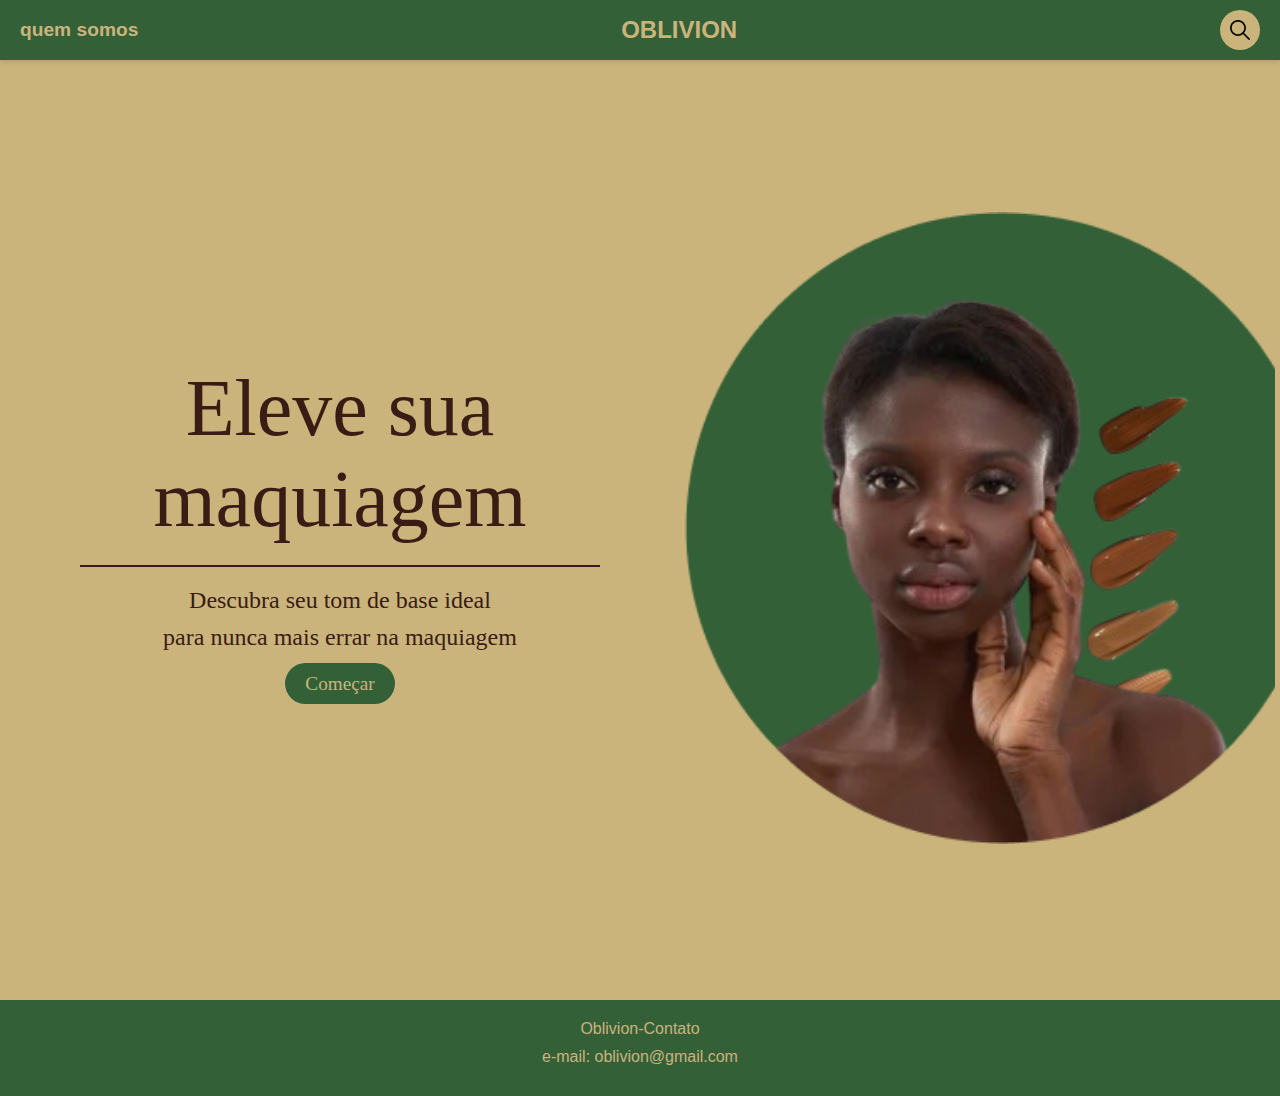
<file: index.html>
<!DOCTYPE html>
<html lang="pt-BR">
<head>
    <meta charset="UTF-8">
    <meta name="viewport" content="width=device-width, initial-scale=1.0">
    <title>Eleve sua maquiagem</title>
    <link rel="stylesheet" href="styles.css">
</head>
<body>
    <header>
        <div class="name">
            <a href="qm.html" class="site-name">quem somos</a>
        </div>
        <div class="menu">
            <a href="index.html" class="menu-item">OBLIVION</a>
        </div>
        <div class="search-box">
            <input type="text" class="search-txt" placeholder="Pesquisar">
            <a href="#" class="search-btn">
                <img src="loupe.png" alt="lupa" height="20" width="20">
            </a>
        </div>
    </header>
    <main>
        <div class="content">
            <div class="text-container">
                <h1>Eleve sua <span>maquiagem</span></h1>
                <hr> <!-- Linha de separação -->
                <p>Descubra seu tom de base ideal</p>
                <p>para nunca mais errar na maquiagem</p>
                <a href="3.html" class="btn-start">Começar</a>
            </div>
        </div>
        
            <div class="foto-mulher">
                <img src="foto.png" class="imagem" alt="" >
            </div>
    </main>
    <footer>
        <div class="footer-content">
            <p>Oblivion-Contato</p>
            <p>e-mail: oblivion@gmail.com</p>
        </div>
    </footer>
</body>
</html>
</file>
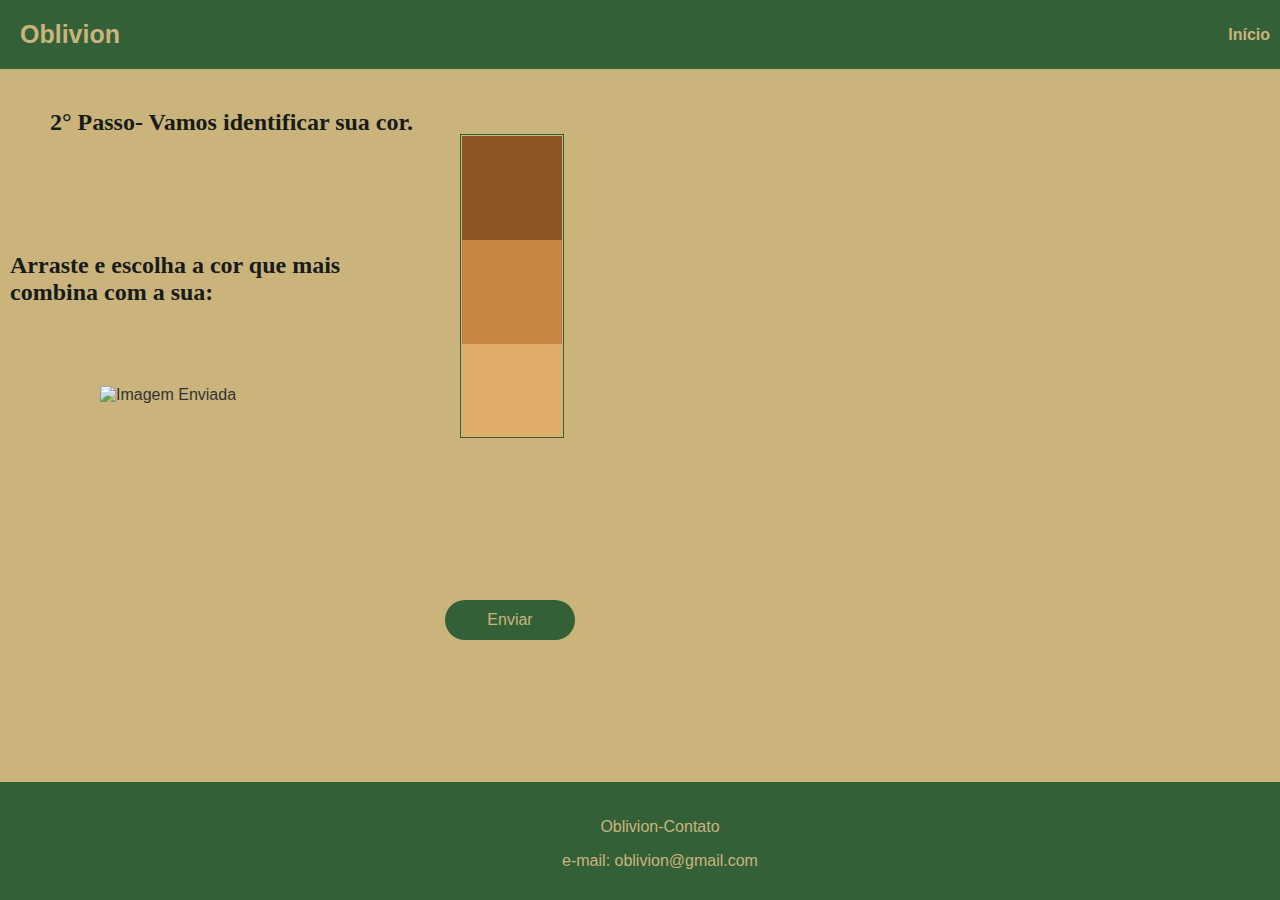
<file: exibir.html>
<!DOCTYPE html>
<html lang="pt-BR">
<head>
    <meta charset="UTF-8">
    <meta name="viewport" content="width=device-width, initial-scale=1.0">
    <title>Eleve sua maquiagem</title>
    <link rel="stylesheet" href="exibir.css"> <!-- Vincula o arquivo CSS -->
</head>
<body>
    <header>
        <div class="name">
            <a href="index.html" class="site-name">Oblivion</a>
        </div>
        <div class="menu">
            <a href="index.html" class="menu-item">Início</a>
        </div>
    </header>
    <div class="passos">
        <h1>2° Passo- Vamos identificar sua cor.</h1>
    </div>
    <div class="Passo">
        <h2>Arraste e escolha a cor que mais <br>combina com a sua:</h2>
    </div>

    <div class="imagem">
            <img id="display-image" alt="Imagem Enviada" >
        </div>
    </div>

   <!-- Tabela de Tons de Pele -->
<div class="skin-tone-container">
    <div class="skin-tone-table-scroll">
        <div class="skin-tone-table">
            <div class="skin-tone-row skin-tone-1" data-tone="1"></div>
            <div class="skin-tone-row skin-tone-2" data-tone="2"></div>
            <div class="skin-tone-row skin-tone-3" data-tone="3"></div>
            <div class="skin-tone-row skin-tone-4" data-tone="4"></div>
            <div class="skin-tone-row skin-tone-5" data-tone="5"></div>
            <div class="skin-tone-row skin-tone-6" data-tone="6"></div>
            <div class="skin-tone-row skin-tone-7" data-tone="7"></div>
            <div class="skin-tone-row skin-tone-8" data-tone="8"></div>
            <div class="skin-tone-row skin-tone-9" data-tone="9"></div>
            <div class="skin-tone-row skin-tone-10" data-tone="10"></div>
            <div class="skin-tone-row skin-tone-11" data-tone="11"></div>
            <div class="skin-tone-row skin-tone-12" data-tone="12"></div>
        </div>
    </div>
</div>


    <div class="enviar">
        <a href="pagina5.html" class="envio-btn" id="send-btn">Enviar</a>
    </div>

    <footer>
        <div class="footer-content">
            <p>Oblivion-Contato</p>
            <p>e-mail: oblivion@gmail.com</p>
        </div>
    </footer>

    <script>
        const savedImage = localStorage.getItem('uploadedImage');
        if (savedImage) {
            document.getElementById('display-image').src = savedImage;
        } else {
            alert('Nenhuma imagem foi carregada.');
        }

        const rows = document.querySelectorAll('.skin-tone-row');
        let selectedTone = null;

        rows.forEach(row => {
            row.addEventListener('click', function() {
                rows.forEach(r => r.classList.remove('selected'));
                this.classList.add('selected');
                selectedTone = this.getAttribute('data-tone');
                console.log('Tom de pele selecionado:', selectedTone);
            });
        });
        document.getElementById('send-btn').addEventListener('click', function() {
            if (selectedTone) {
                localStorage.setItem('selectedTone', selectedTone);
                window.location.href = 'pagina5.html'; // Redireciona para a próxima página
            } else {
                alert('Por favor, selecione um tom de pele antes de enviar.');
                window.location.href = 'exibir.html';
            }
        });
//zoom na imagem
        const log= console.log; 

        const imagem= documen.querySelector('.imagem');
        const portaImagem = documen.querySelector('.porta-imagem');

        imagem.addEventListener('mousemove',(e)=>{
            const x = window.innerWidth * 0.5 - e.pageX;
        })
    </script>
</body>
</html>
</file>
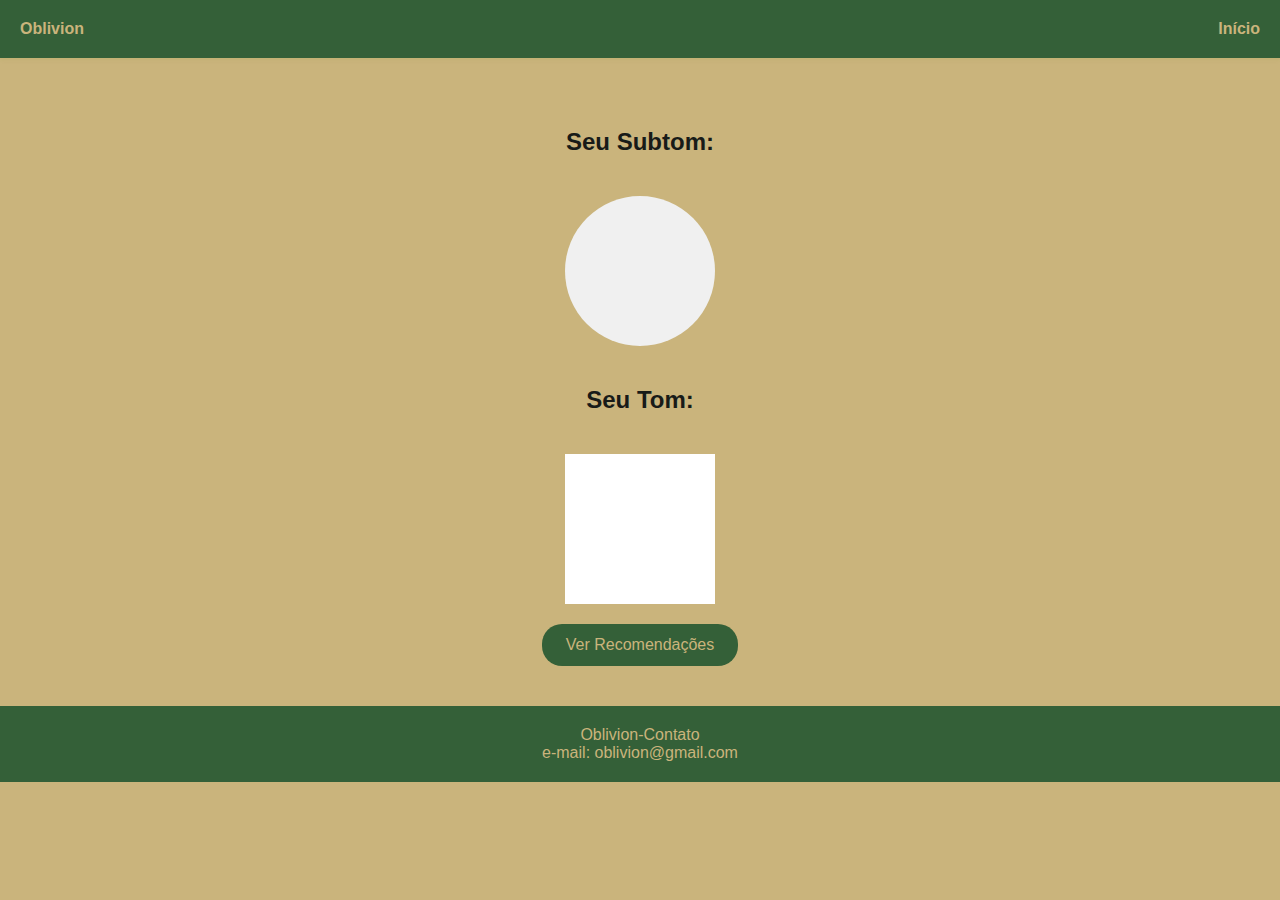
<file: pagina5.html>
<!DOCTYPE html>
<html lang="pt-BR">
<head>
    <meta charset="UTF-8">
    <meta name="viewport" content="width=device-width, initial-scale=1.0">
    <title>Visualização do Subtom</title>
    <link rel="stylesheet" href="pg5.css">
</head>
<body>
    <header>
        <div class="name">
            <a href="index.html" class="site-name">Oblivion</a>
        </div>
        <div class="menu">
            <a href="index.html" class="menu-item">Início</a>
        </div>
    </header>
 
    <div class="Tom-selecionado">
        <h2>Seu Subtom:</h2>
        <div id="subtone-display" class="subtone-display"></div>
        <h2>Seu Tom:</h2>
        <div id="tone-display" class="tone-display"></div>

        <!-- Botão para redirecionar para a página de recomendação -->
        <button id="meuBotao" onclick="redirectToRecommendation()">Ver Recomendações</button>
    </div>

    <script>
        // Função para obter a cor do tom
        function getToneColor(tone) {
            switch (tone) {
                case '1': return '#8d5524'; // Cor para tom 1
                case '2': return '#c68642'; // Cor para tom 2
                case '3': return '#e0ac69'; // Cor para tom 3
                case '4': return '#f1c27d'; // Cor para tom 4
                case '5': return '#ffdbac'; // Cor para tom 5
                case '6': return '#7d4f2e'; // Cor para tom 6
                case '7': return '#b87333'; // Cor para tom 7
                case '8': return '#d8a068'; // Cor para tom 8
                case '9': return '#f3c48b'; // Cor para tom 9
                case '10': return '#ffedc2';  // Cor para tom 10
                case '11': return '#5a3d2b'; // Cor para tom 11
                case '12': return '#a67b5b'; // Cor para tom 12
                default: return '#fff'; // Cor padrão
            }
        }

        // Função para detectar o subtom
        function detectSubtone(color) {
            const warmColors = ['#8d5524', '#c68642']; // Tons quentes
            const coolColors = ['#ffdbac']; // Tons frios
            const neutralColors = ['#e0ac69', '#f1c27d', '#7d4f2e','#b87333','#d8a068', '#f3c48b', '#ffedc2', '#5a3d2b', '#a67b5b']; // Tons neutros

            if (warmColors.includes(color)) {
                return 'Subtom Quente';
            } else if (coolColors.includes(color)) {
                return 'Subtom Frio';
            } else if (neutralColors.includes(color)) {
                return 'Subtom Neutro';
            } else {
                return 'Neutro';
            }
        }

      // Captura o tom selecionado do localStorage
const selectedTone = localStorage.getItem('selectedTone');
const toneDisplay = document.getElementById('tone-display');
const subtoneDisplay = document.getElementById('subtone-display');

if (selectedTone) {
    toneDisplay.textContent = `Tom de pele ${selectedTone}`;
    const toneColor = getToneColor(selectedTone);
    toneDisplay.style.backgroundColor = toneColor;
    toneDisplay.style.color = "#fff";  // Cor do texto

    // Detecta o subtom com base na cor do tom
    const subtone = detectSubtone(toneColor);
    

    subtoneDisplay.textContent = ` ${subtone}`;
    subtoneDisplay.style.backgroundColor = subtone === 'Subtom Frio' ? '#040699' : subtone === 'Subtom Quente' ? '#B84600' : '#CACACA'; // cores representando subtons
    subtoneDisplay.style.color = '#fff'; // Cor do texto para contraste

    // Armazena o subtom no localStorage
    localStorage.setItem('subtone', subtone);
} else {
    toneDisplay.textContent = 'Nenhum tom selecionado.';
    toneDisplay.style.backgroundColor = '#fff'; // Cor padrão
}


        // Função para redirecionar para a página de recomendação
        function redirectToRecommendation() {
            window.location.href = 'recomendacao.html'; // Redireciona para a página de recomendação
        }
    </script>

    <footer>
        <div class="footer-content">
            <p>Oblivion-Contato</p>
            <p>e-mail: oblivion@gmail.com</p>
        </div>
    </footer>
</body>
</html>
</file>
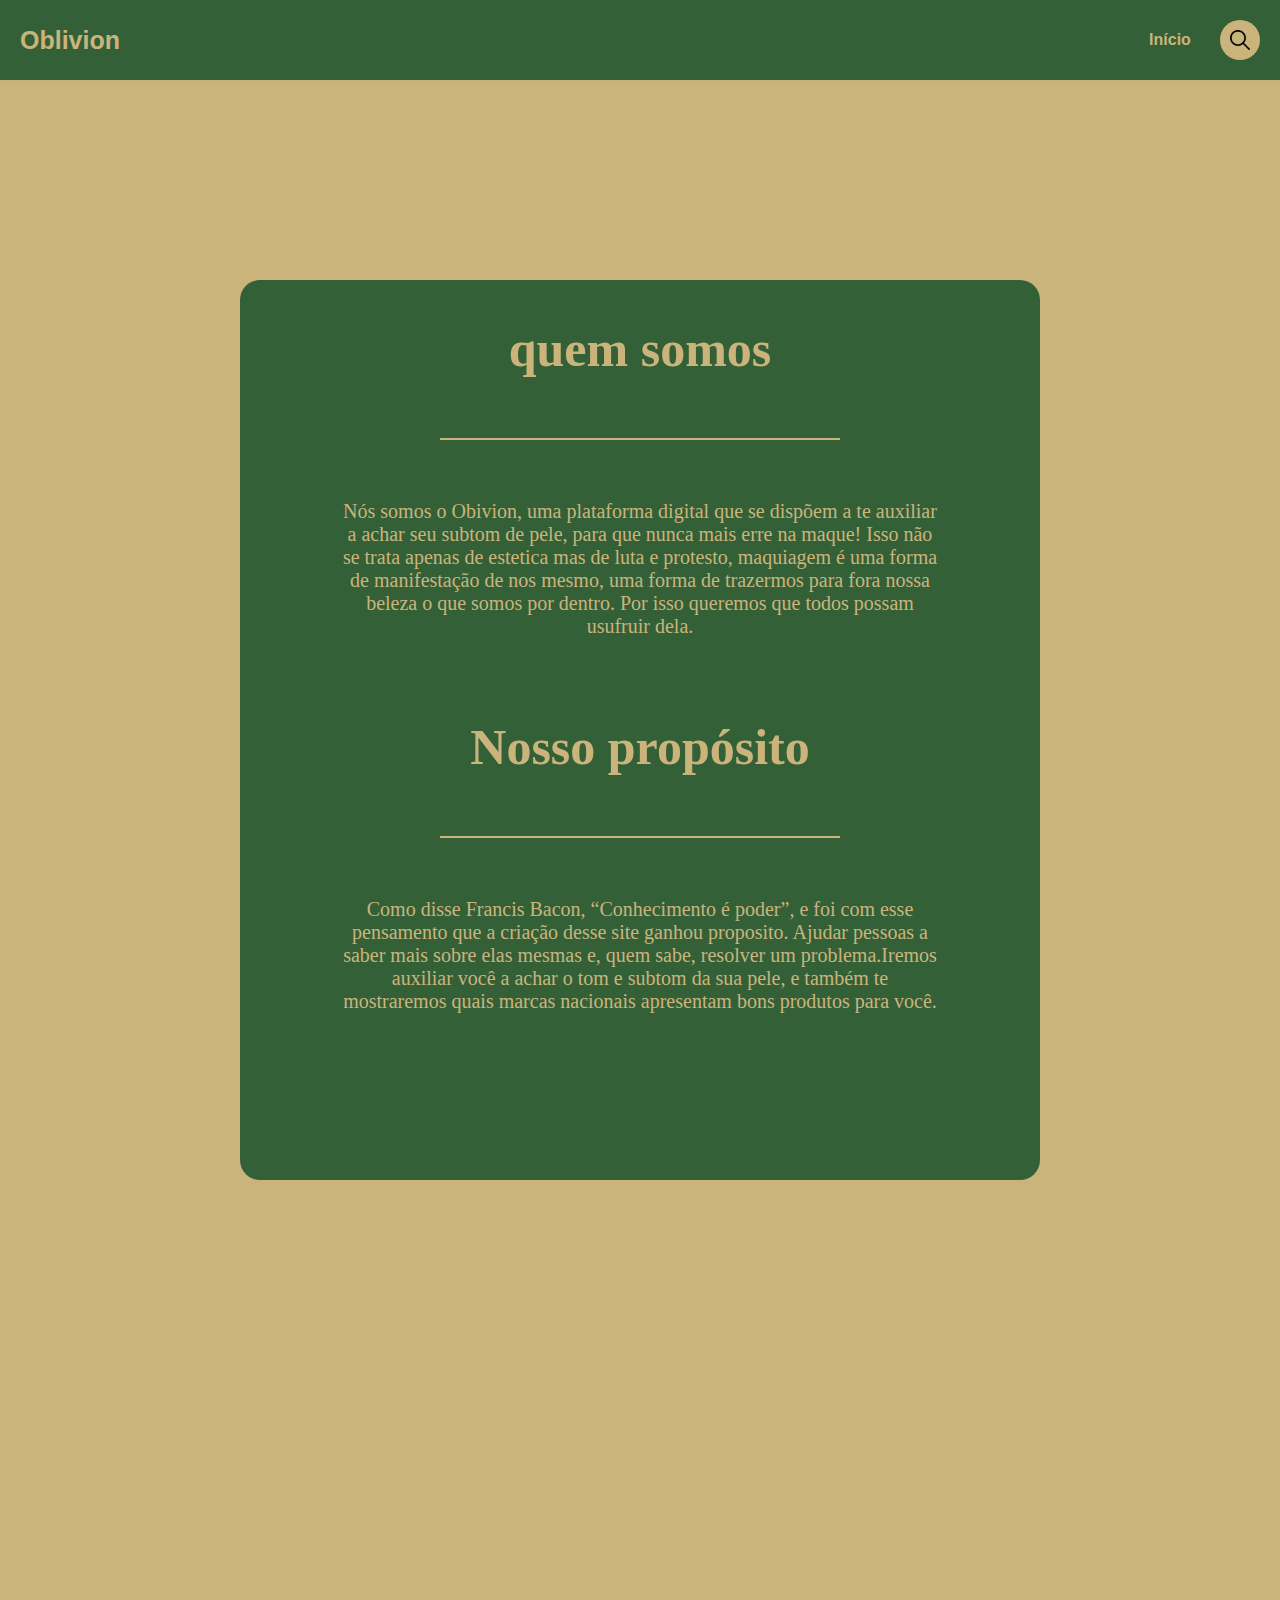
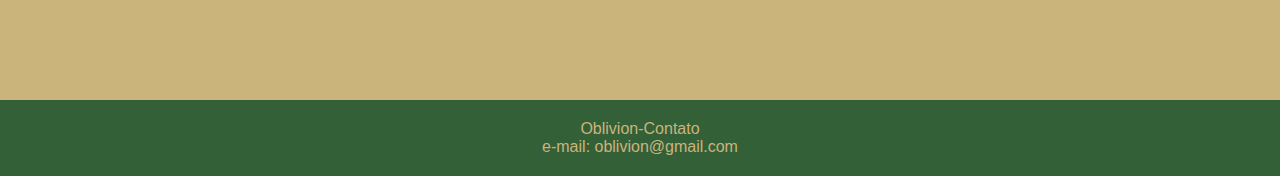
<file: qm.html>
<!DOCTYPE html>
<html lang="pt-BR">
<head>
   <meta charset="UTF-8">
    <meta name="viewport" content="width=device-width, initial-scale=1.0">
    <title>Eleve sua maquiagem</title>
    <link rel="stylesheet" href="qm.css">
</head>
<body>
    <header>
        <div class="name">
            <a href="index.html" class="site-name">Oblivion</a>
        </div>
        <div class="menu">
            <a href="index.html" class="menu-item">Início</a>
        </div>
        <div class="search-box">
            <input type="text" class="search-txt" placeholder="Pesquisar">
            <a href="#" class="search-btn">
                <img src="loupe.png" alt="lupa" height="20" width="20">
            </a>
        </div>
    </header>
    <div class="contairner">
        <section class="info-box">
            <h1>quem somos</h1>
            <hr>
            <p>
                Nós somos o Obivion, uma plataforma digital que se
                dispõem a te auxiliar a achar seu subtom de pele, para que
                nunca mais erre na maque! 
                Isso não se trata apenas de estetica mas de luta e protesto,
                maquiagem é uma forma de manifestação de nos mesmo,
                uma forma de trazermos para fora  nossa beleza o que 
                somos por dentro. Por isso queremos que todos possam 
                usufruir dela.

            </p>
            <h1>Nosso propósito</h1>
            <hr>
            <p>
                Como disse Francis Bacon, “Conhecimento é poder”, e foi com esse 
                pensamento que a criação desse site ganhou proposito. Ajudar pessoas a 
                saber mais sobre elas mesmas e, quem sabe, resolver um problema.Iremos 
                auxiliar você a achar o tom e subtom da sua pele, e também te
                mostraremos quais marcas nacionais apresentam bons produtos para você.
            </p>
        </section>
    </div>

    
    <footer>
        <div class="footer-content">
            <p>Oblivion-Contato</p>
            <p>e-mail: oblivion@gmail.com</p>
        </div>
    </footer>
</file>
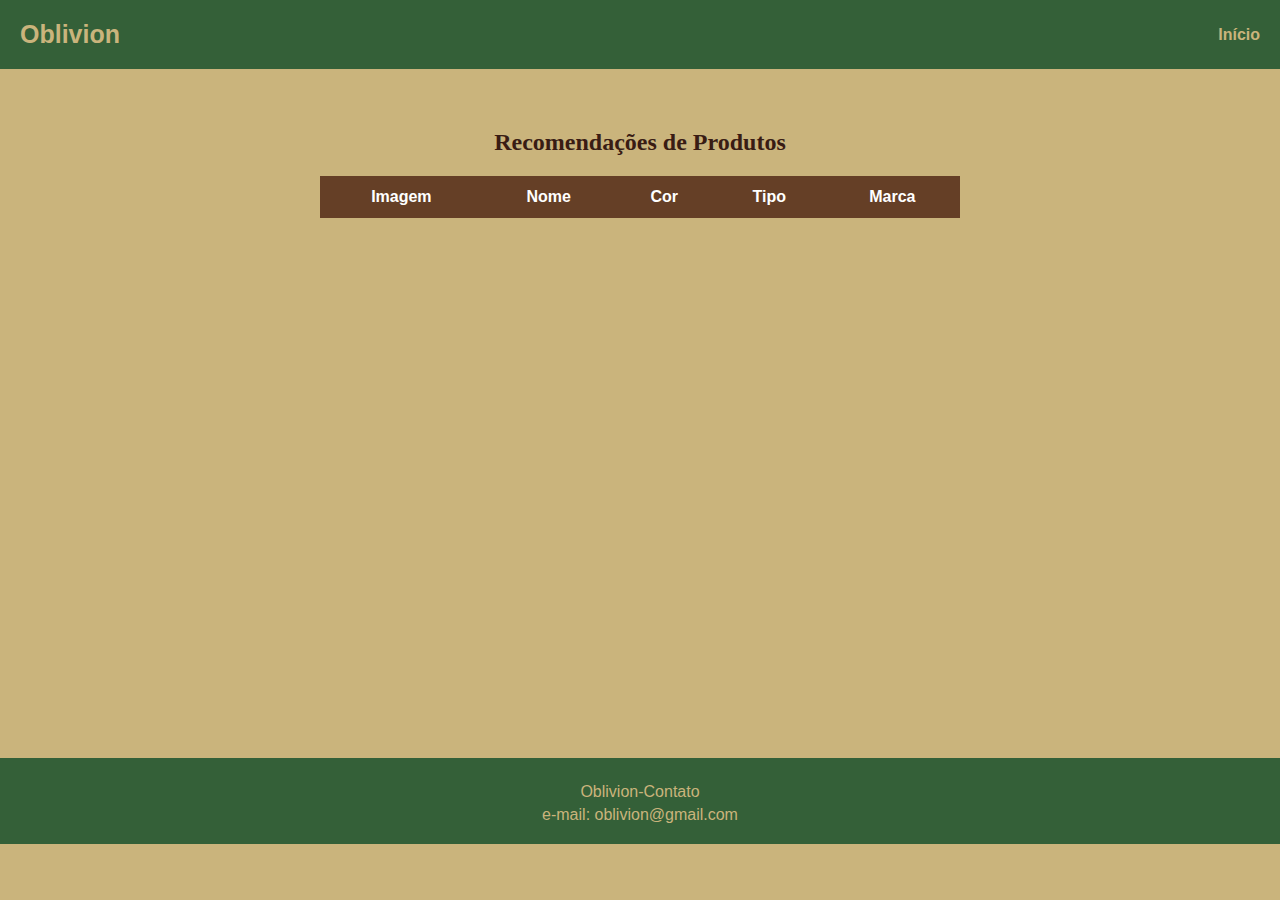
<file: recomendacao.html>
<!DOCTYPE html>
<html lang="pt-BR">
<head>
    <meta charset="UTF-8">
    <meta name="viewport" content="width=device-width, initial-scale=1.0">
    <title>Recomendações de Produtos</title>
    <link rel="stylesheet" href="rc.css">
</head>
<body>
    <header>
        <div class="name">
            <a href="index.html" class="site-name">Oblivion</a>
        </div>
        <div class="menu">
            <a href="index.html" class="menu-item">Início</a>
        </div>
    </header>

    <div class="product-recommendations">
        <h2>Recomendações de Produtos</h2>
        <table id="product-list">
            <thead>
                <tr>
                    <th>Imagem</th>
                    <th>Nome</th>
                    <th>Cor</th>
                    <th>Tipo</th>
                    <th>Marca</th>
                </tr>
            </thead>
            <tbody>
                <!-- Produtos recomendados -->
            </tbody>
        </table>
    </div>

    <script>
        const subtone = localStorage.getItem('subtone');
        console.log("Subtone: ", subtone);
        const productList = document.querySelector('#product-list tbody');

        function recommendProducts(subtone) {
            let products = [];

            if (subtone === 'Subtom Quente') {
                products = [
                    { name: 'Base Líquida Pro Longwear', color: 'Dourado 5Q', type: 'Matte', brand: 'Quem Disse Berenice', img: 'https://eldorado.hubsell.com.br/media/catalog/product/4/1/4188571-conf_base-53308-1_1.png' },
                    { name: 'Corretivo Vegano', color: 'Médio 03', type: 'Matte', brand: 'Sallve', img: 'https://res.cloudinary.com/beleza-na-web/image/upload/w_1500,f_auto,fl_progressive,q_auto:eco,w_800/v1/imagens/products/Q79907/Corretivo-Liquido-Longa-Duracao-Cor-8_Q79907_.jpg' },
                    { name: 'Pó Solto HD', color: 'Natural', type: 'Translúcido', brand: 'Vult', img: 'https://images-americanas.b2w.io/produtos/2093731830/imagens/po-facial-solto-translucido-make-up-hd-vult-3022/2093731830_1_large.jpg' }
                ];
            } else if (subtone === 'Subtom Frio') {
                products = [
                    { name: 'Base Líquida Acetinada', color: 'Rosa Claro 3F', type: 'Líquida', brand: 'Natura', img: 'https://m.media-amazon.com/images/I/51kOU+IQC5L.jpg' },
                    { name: 'Corretivo Alta Cobertura', color: 'Claro Frio', type: 'Líquido', brand: 'Make B', img: 'https://res.cloudinary.com/beleza-na-web/image/upload/w_1500,f_auto,fl_progressive,q_auto:eco,w_800/v1/imagens/products/B82535/Slide15.JPG' },
                    { name: 'Pó Compacto', color: 'Bege Frio', type: 'Compacto', brand: 'Boticário', img: 'https://res.cloudinary.com/beleza-na-web/image/upload/w_1500,f_auto,fl_progressive,q_auto:eco,w_210,h_210/v1/imagens/products/B75628/Slide7.JPG' }
                ];
            } else if (subtone === 'Subtom Neutro') {
                products = [
                    { name: 'Base Matte FPS 15', color: 'Bege Neutro 2N', type: 'Matte', brand: 'Tracta', img: 'https://tfczxi.vtexassets.com/arquivos/ids/178955/Base-matte-media-cobertura-oil-free-tracta-cor-01.jpg?v=638133002873600000' },
                    { name: 'Corretivo Líquido', color: 'Neutro Claro', type: 'Líquido', brand: 'Dailus', img: 'https://lojaslivia.fbitsstatic.net/img/p/corretivo-liquido-dailus-bye-bye-d-1-claro-106486/291662-1.jpg?w=800&h=800&v=no-change&qs=ignore' },
                    { name: 'Pó Translúcido HD', color: 'Neutro', type: 'Solto', brand: 'RK by Kiss', img: 'https://kissnewyork.vtexassets.com/arquivos/ids/166892/RSP01BR_ABERTO.jpg?v=638479191523800000' }
                ];
            }
            console.log("Subtone na página de recomendações:", subtone); // Verifique este log

            // Renderizar produtos na tabela
            productList.innerHTML = '';
            products.forEach(product => {
                const row = document.createElement('tr');

                const imgCell = document.createElement('td');
                const img = document.createElement('img');
                img.src = product.img;
                img.alt = product.name;
                img.style.width = '50px';
                imgCell.appendChild(img);
                row.appendChild(imgCell);

                const nameCell = document.createElement('td');
                nameCell.textContent = product.name;
                row.appendChild(nameCell);

                const colorCell = document.createElement('td');
                colorCell.textContent = product.color;
                row.appendChild(colorCell);

                const typeCell = document.createElement('td');
                typeCell.textContent = product.type;
                row.appendChild(typeCell);

                const brandCell = document.createElement('td');
                brandCell.textContent = product.brand;
                row.appendChild(brandCell);

                productList.appendChild(row);
            });
        }

        recommendProducts(subtone);
    </script>

    <footer>
        <div class="footer-content">
            <p>Oblivion-Contato</p>
            <p>e-mail: oblivion@gmail.com</p>
        </div>
    </footer>
</body>
</html>
</file>
<file: styles.css>
* {
    margin: 0;
    padding: 0;
    box-sizing: border-box;
}

body {
    font-family: Arial, sans-serif;
    background-color: #cab47c;
    color: #333;
    margin: 0;
}

header {
    display: flex;
    flex-wrap: wrap;
    justify-content: space-between;
    align-items: center;
    padding: 10px 20px;
    background-color: #346038;
    box-shadow: 0 2px 4px rgba(0, 0, 0, 0.1);
}

.menu {
    display: flex;
    flex-wrap: wrap;
    gap: 10px;
}

.menu-item {
    text-decoration: none;
    color: #cab47c;
    font-weight: bold;
    transition: color 0.3s;
    font-size: 1.5rem; /* Tamanho reduzido para responsividade */
}

.menu-item:hover {
    color: #346038;
}

.name {
    display: flex;
    gap: 10px;
}

.site-name {
    text-decoration: none;
    color: #cab47c;
    font-weight: bold;
    font-size: 1.2rem; /* Tamanho reduzido para responsividade */
    transition: color 0.3s;
  
}     

.site-name:hover {
    color: #346038; 
}

main {
    display: flex;
    justify-content: space-between;
    align-items: flex-start;
    padding: 20px;
    position: relative;
    flex-wrap: wrap; /* Permite que os itens se movam para a próxima linha se necessário */
}

.content {
    display: flex; 
    justify-content: center; 
    align-items: center; 
    height: 100vh; 
    padding: 20px; 
}

.text-container {
    text-align: center; 
    border-radius: 15px; 
    padding: 40px; 
    max-width: 600px; 
    width: 100%; 
    font-family: Inria Serif;
    font-size: 2rem; /* Tamanho reduzido para responsividade */
}

.text-container h1 {
    font-weight: 300;
    font-size: 5rem; /* Ajustado para responsividade */
    color: #391c14;
}

hr {
    border: 1px solid #391c14; 
    margin: 20px 0; 
}

.text-container p {
    font-size: 1.5rem; /* Tamanho reduzido para responsividade */
    margin-bottom: 10px;
    color: #391c14;
    font-family: Asap;
}

.btn-start {
    text-decoration: none;
    padding: 10px 20px;
    background-color: #346038;
    color: #cab47c;
    border-radius: 30px;
    transition: background-color 0.3s;
    margin-top: 10px;
    font-size: 1.2rem; /* Tamanho reduzido para responsividade */
}

.btn-start:hover {
    background-color: #27442f;
}

.foto-mulher {
    position: absolute;
    right: 5px;
    top: 50%;
    transform: translateY(-50%);
}

.imagem {
    width: 100%; /* Agora a imagem ocupa 100% do espaço do contêiner */
    width: 600px; /* Largura máxima para a imagem */
    height: auto; /* Mantém a proporção da imagem */
}

footer {
    background-color: #346038;
    color: #cab47c;
    padding: 20px;
    text-align: center;
    width: 100%;
}

.footer-content p {
    font-size: 1rem;
    margin-bottom: 10px;
}

.search-box {
    border-radius: 40px;
    background-color: #cab47c;  
    height: 40px;
    padding: 10px;
    display: flex;
    justify-content: space-between;
    align-items: center;
}

.search-txt {
    background: none;
    border: none;
    outline: none;
    color: #346038;
    font-size: 16px;
    line-height: 40px;
    width: 0;
    transition: .5s;
}

.search-btn {
    width: 20px;
    height: 20px;
    border-radius: 50%;
    background-color: #cab47c;
    display: flex;
    justify-content: center;
    align-items: center;
}

.search-box:hover > .search-txt {
    width: 240px;
}

/* Media Queries para melhorar a responsividade */
/* Responsividade aprimorada */

@media (max-width: 1128px) {
    header {
        flex-direction: column;
        align-items: flex-start;
        padding: 10px;
    }

    .menu-item {
        font-size: 1.2rem;
        margin: 5px 0;
    }

    .text-container {
        padding: 20px;
    }

    .text-container h1 {
        font-size: 3rem;
    }

    .text-container h2 {
        font-size: 2rem;
    }

    .text-container p {
        font-size: 1.2rem;
    }

    .btn-start {
        font-size: 1rem;
    }

    /* Ocultar a imagem em telas menores */
    .foto-mulher {
        display: none;
    }
}

@media (max-width: 480px) {
    .menu-item {
        font-size: 1rem;
    }

    .search-txt {
        font-size: 14px;
    }

    .search-btn {
        width: 18px;
        height: 18px;
    }

    /* Tornar o título ainda menor em telas muito pequenas */
    .text-container h1 {
        font-size: 2.5rem;
    }

    .text-container p {
        font-size: 1rem;
    }

    /* Ajusta ainda mais o botão */
    .btn-start {
        font-size: 0.9rem;
    }
}
</file>
<file: exibir.css>
html, body {
    height: 100%;
    margin: 0;
    display: flex;
    flex-direction: column;
}


body {
    height: 100%;
    margin: 0;
    font-family: Arial, sans-serif;
    background-color: #cab47c;
    color: #333;
    overflow-x: hidden;
}

header {
    display: flex;
    justify-content: space-between;
    align-items: center;
    padding: 20px;
    background-color: #346038;
    box-shadow: 0 2px 4px rgba(127, 168, 50, 0.1);
    width: 100%; 
    position: relative; 
    left: 0; 
}

.menu {
    display: flex;
    gap: 0px;
    margin-left: 1000px;
}

.menu-item {
    text-decoration: none;
    color: #cab47c;
    font-weight: bold;
    transition: color 0.3s;
    margin-right:30px ;
}

.menu-item:hover {
    color: #346038;
}

.name {
    display: flex;
}

.site-name {
    text-decoration: none;
    color: #cab47c;
    font-weight: bold;
    font-size: 25px;
    transition: color 0.3s;
}
.site-name:hover{
    color: #346038;
}
.passos h1{
    font-family: Roboto;
    color: #181B18;
    margin-left: 50px;
    margin-top: 40px;
    font-size: 1.5rem;
}
.Passo h2{
    font-family: Roboto;
    color: #181B18;
    margin-left: 400px;
    margin-top: 100px;
    font-size: 1.5rem;
    
}
#uploaded-image {
    width: 200px;
    height: auto;
    max-width: 100%;
    transform: translate(340px, 100px);
    
}

#display-image  {
    width: 300px;
    height: 300px;
    object-fit: cover; /* Preenche o contêiner sem distorção */
    margin-left: 70px;
}

   
.skin-tone-container {
    display: flex;
    justify-content: center;
    margin-bottom: 90px;
    margin-top: 10px;
    transform: translate(0, -290px);
}
.skin-tone-table-scroll {
    height: 300px; 
    overflow-y: auto; /* rolagem vertical */
    border: 1px solid #346038; 
    padding: 1px; 
}

.skin-tone-table {
    display: grid;
    grid-template-columns: repeat(1, 100px); 
    gap: 0; 
    border-spacing: 0; 
    border-collapse: collapse; 
}

.skin-tone-row {
    height: 100px;
    cursor: pointer;
    border: 2px solid transparent;
    margin: 0; 
    padding: 0; 
    transition: border-color 0.3s;
}

.skin-tone-row:hover {
    border-color: #346038; 
}

.skin-tone-row.selected {
    border-color: #ff0000; /* Cor de seleção */
}

/* Define cores dos 12 tons de pele */
.skin-tone-1 { background-color: #8d5524; } /* Tom 1 */
.skin-tone-2 { background-color: #c68642; } /* Tom 2 */
.skin-tone-3 { background-color: #e0ac69; } /* Tom 3 */
.skin-tone-4 { background-color: #f1c27d; } /* Tom 4 */
.skin-tone-5 { background-color: #ffdbac; } /* Tom 5 */
.skin-tone-6 { background-color: #7d4f2e; } /* Tom 6 */
.skin-tone-7 { background-color: #b87333; } /* Tom 7 */
.skin-tone-8 { background-color: #d8a068; } /* Tom 8 */
.skin-tone-9 { background-color: #f3c48b; } /* Tom 9 */
.skin-tone-10 { background-color: #ffedc2; } /* Tom 10 */
.skin-tone-11 { background-color: #5a3d2b; } /* Tom 11 */
.skin-tone-12 { background-color: #a67b5b; } /* Tom 12 */


.enviar {
    display: flex;
    justify-content: center; 
    width: 100%; 
    margin-top: 700px;
    position: absolute;

}

.envio-btn {
    text-decoration: none;
    padding: 10px 20px;
    background-color: #346038;
    color: #cab47c;
    border-radius: 20px;
    transition: background-color 0.3s;
    display: flex;
    justify-content: center; 
    align-items: center; 
    height: 20px; 
    width: 90px; 
    transform: translate( -5%, -90%);
}
.envio-btn:hover {
    background-color: #28502f; 
}
footer {
    background-color: #346038;
    color: #cab47c;
    padding: 20px;
    text-align: center;
    width: 100%;
    margin-top: auto; 
    flex-shrink: 0; 
}

.footer-content p {
    font-size: 1rem;
    margin-bottom: 10px;
}
 @media screen and (max-width: 1378px) {
    .skin-tone-container {
        transform: translate(-10%, -220px);

    }
    .Passo h2{
        margin-left: 10px;
    }
    #uploaded-image, #display-image {
        width: 300px;
        height: auto;
        max-width: 100%;
        transform: translate(30px, 60px);
    }
    .envio-btn {
        transform: translate( -100%, -250%);
        }
 }
</file>
<file: pg5.css>
* {
    margin: 0;
    padding: 0;
    box-sizing: border-box;
}

body {
    font-family: Arial, sans-serif;
    background-color: #cab47c; /* Cor de fundo semelhante ao protótipo */
    color: #333;
    margin: 0;
    padding: 0;
    display: flex;
    flex-direction: column;
    align-items: center;
    flex-direction: column;
}

header {
    display: flex;
    justify-content: space-between;
    align-items: center;
    padding: 20px;
    background-color: #346038;
    box-shadow: 0 2px 4px rgba(127, 168, 50, 0.1);
    width: 100%;
}

.menu {
    display: flex;
    gap: 20px;
}

.menu-item, .site-name {
    text-decoration: none;
    color: #cab47c;
    font-weight: bold;
    transition: color 0.3s;
}

.menu-item:hover, .site-name:hover {
    color: #346038;
}

.Tom-selecionado {
    display: flex;
    flex-direction: column;
    align-items: center;
    margin-top: 50px;
}

.Tom-selecionado h2 {
    font-family: 'Roboto', sans-serif; /* Fonte desejada */
    color: #181B18; /* Cor do texto */
    font-size: 1.5rem; /* Tamanho da fonte */
    margin: 20px 0; /* Margem superior e inferior */
    text-align: center; /* Centraliza o texto */
}

.subtone-display {
    width: 150px; /* Ajuste da largura */
    height: 150px; /* Ajuste da altura */
    border-radius: 80px;
    margin: 20px;
    display: flex;
    align-items: center;
    justify-content: center;
    color: #fff;
    font-weight: bold;
}

.tone-display {
    width: 150px; /* Ajuste da largura */
    height: 150px; /* Ajuste da altura */
    margin: 20px;
    display: flex;
    align-items: center;
    justify-content: center;
    color: #fff;
    font-weight: bold;
}

#subtone-display {
    background-color: #f0f0f0; /* Cor neutra inicial */
}

#tone-display {
    background-color: #f0f0f0; /* Cor neutra inicial */
}
#meuBotao {
    background-color: #346038; 
    color: #cab47c;
    padding: 12px 24px; 
    font-size: 16px; 
    border: none; 
    border-radius: 20px; 
    cursor: pointer; /* Muda o cursor ao passar o mouse */
    margin-bottom: 40px;
}
.product-recommendations {
    margin-top: 30px;
}

.product-recommendations h2 {
    font-family: 'Roboto', sans-serif;
    color: #181B18;
    font-size: 1.5rem;
    margin: 20px 0;
}

#product-list {
    list-style-type: none; /* Remove marcadores de lista */
    padding: 0;
}

.product-item {
    background-color: #cab47c; /* Fundo semelhante ao protótipo */
    padding: 10px;
    margin-bottom: 20px;
    display: flex;
    align-items: center;
    border-radius: 10px; /* Bordas arredondadas */
    box-shadow: 0 2px 4px rgba(0, 0, 0, 0.1); /* Sombra para destacar os itens */
}

.product-item img {
    width: 80px;
    height: 80px;
    border-radius: 10px;
    margin-right: 20px;
}

.product-details {
    display: flex;
    flex-direction: column;
}

.product-details .name {
    font-weight: bold;
    color: #333;
    font-size: 1rem;
}

.product-details .color, .product-details .type, .product-details .brand {
    color: #666;
    font-size: 0.9rem;
}
footer {
    background-color: #346038;
    color: #cab47c;
    padding: 20px;
    text-align: center;
    width: 100%;

}
</file>
<file: qm.css>
* {
    margin: 0;
    padding: 0;
    box-sizing: border-box;
}
body {
    font-family: Arial, sans-serif;
    background-color: #cab47c;
    color: #333;
    margin: 0;
    padding: 0;
    width: 100vw;
}
header {
    display: flex;
    justify-content: space-between;
    align-items: center;
    padding: 20px;
    background-color: #346038;
    box-shadow: 0 2px 4px rgba(127, 168, 50, 0.1);
}
.menu {
    display: flex;
    gap: 0px;
    margin-left: 1000px;
}
.menu-item {
    text-decoration: none;
    color: #cab47c;
    font-weight: bold;
    transition: color 0.3s;
}
.menu-item:hover {
    color: #346038;
}
.name{
    display: flex;
    gap: 0px;
}
.site-name{
    text-decoration: none;
    color: #cab47c;
    font-weight: bold;
    font-size: 25px;
    transition: color 0.3s;
}
.search-box {
    border-radius: 40px;
    background-color: #cab47c;  
    height: 40px;
    padding: 10px;
    display: flex;
    justify-content: space-between;
    align-items: center;
}
.search-txt {
    background: none;
    border: none;
    outline: none;
    padding: 0;
    color: #346038;
    font-size: 16px;
    line-height: 40px;
    width: 0;
    transition: .5s;
}
.search-btn {
    width: 20px;
    height: 20px;
    border-radius: 50%;
    background-color: #cab47c;
    display: flex;
    justify-content: center;
    align-items: center;
}
.search-box:hover > .search-txt{
    width: 240px;
}
.info-box {
    background-color: #346038;
    padding: 7 0px;
    margin: 20px 0;
    text-align: center;
    border-radius: 20px;
    width: 800px;
    height: 900px;
    margin-left: auto;
    margin-right: auto;
    margin-top: 200px;
}
.info-box h1 {
    font-size: 50px;
    font-weight: 50px;
    color: #cab47c;
    margin-bottom: 60px;
    margin-left: 50px;
    margin-right: 50px;
    margin-top: 40px;
    padding-top: 40px;
    text-align: center;
    font-family: Inria Serif;
}
hr{
    border: 1px solid #cab47c; /* Altere a cor conforme necessário */
    margin: 40px 0; /* Espaçamento acima e abaixo da linha */
    width: 50%; /* Altere a porcentagem conforme necessário */
    margin-left: auto; /* Alinha a linha ao centro */
    margin-right: auto; /* Alinha a linha ao centro */
    
}
.info-box p {
    font-size: 20px;
    font-weight: 10px;
    color: #cab47c;
    margin-bottom: 10px;
    margin-left: 100px;
    margin-right: 100px;
    padding-top: 30px;
    font-family: Rosarivo;
    padding-top: 20px;
}
footer {
    background-color: #346038;
    color: #cab47c;
    padding: 20px;
    text-align: center;
    position: relative;
    bottom: 0;
    top: 500px;
    width: 100%;
}
.footer-content p {
    font-size: 24px;
    margin-bottom: 0;
}
.footer-content p {
    font-size: 16px;
    margin-bottom: 0;
}

@media(max-width:768px) {
    .menu {
        flex-direction: column; /* Muda a direção do menu em telas menores */
        align-items: center; /* Centraliza os itens do menu */
        margin-left: 0; /* Remove a margem esquerda */
    }
    .menu {
        flex-direction: column; /* Muda a direção do menu em telas menores */
        align-items: center; /* Centraliza os itens do menu */
        margin-left: 0; /* Remove a margem esquerda */
    }
    .info-box {
        padding: 15px; /* Menos padding em telas menores */
    }
    .info-box h1 {
        font-size: 2rem; /* Tamanho reduzido */
        margin: 20px 30px; /* Menos margem */
    }
    hr {
        width: 80%; /* Aumenta a largura da linha em telas menores */
    }
    .info-box p {
        font-size: 1rem; /* Tamanho reduzido */
        margin: 10px 20px; /* Menos margem */
    }
    footer {
        padding: 10px; /* Menos padding em telas menores */
    }
}

@media(max-width:480px) {
    .site-name {
        font-size: 1rem; /* Tamanho ainda menor */
    }
    .info-box h1 {
        font-size: 1.5rem; /* Tamanho reduzido */
    }
    .info-box p {
        font-size: 0.9rem; /* Tamanho reduzido */
    }
    .footer-content p {
        font-size: 0.8rem; /* Tamanho reduzido */
    }
}
</file>
<file: rc.css>
* {
    margin: 0;
    padding: 0;
    box-sizing: border-box;
}
body {
    font-family: Arial, sans-serif;
    background-color: #cab47c;
    color: #333;
    margin: 0;
    padding: 0;
    width: 100vw;
}
header {
    display: flex;
    justify-content: space-between;
    align-items: center;
    padding: 20px;
    background-color: #346038;
    box-shadow: 0 2px 4px #653F26(127, 168, 50, 0.1);
}
.menu {
    display: flex;
    gap: 0px;
    margin-left: 1000px;
}
.menu-item {
    text-decoration: none;
    color: #cab47c;
    font-weight: bold;
    transition: color 0.3s;
}
.menu-item:hover {
    color: #346038;
}
.name{
    display: flex;
    gap: 0px;
}
.site-name{
    text-decoration: none;
    color: #cab47c;
    font-weight: bold;
    font-size: 25px;
    transition: color 0.3s;
}
.site-name:hover{
    color: #346038;
}
.container {
    margin: 20px auto;
    width: 90%;
    max-width: 1000px;
}

h2 {
    text-align: center;
    color: #391C14;
    font-family: Roboto;
    margin-top: 60px;
}

table {
    width: 50%;
    border-collapse: collapse;
    margin-top: 20px;
    margin: 20px auto;
   
    border-radius: 20px;
}

/* Cabeçalho da Tabela */
table th {
    background-color: #653F26; /* Cor de fundo do cabeçalho */
    color: white;
    padding: 12px;
    text-align: center;

}

/* Células de Dados */
table td {
    border: 1px solid #653F26;
    padding: 12px;
    text-align: center;
}



/* Imagem nas células */
img {
    max-width: 100px;
    height: auto;
}


footer {
    background-color: #343a40;
    color: white;
    text-align: center;
    padding: 20px 0;
    margin-top: 40px;
}

footer p {
    margin: 5px 0;
}
footer {
    background-color: #346038;
    color: #cab47c;
    padding: 20px;
    text-align: center;
    position: relative;
    bottom: 0;
    top: 500px;
    width: 100%;
}
.footer-content p {
    font-size: 24px;
    margin-bottom: 0;
}
.footer-content p {
    font-size: 16px;
    margin-bottom: 0;
}
</file>
